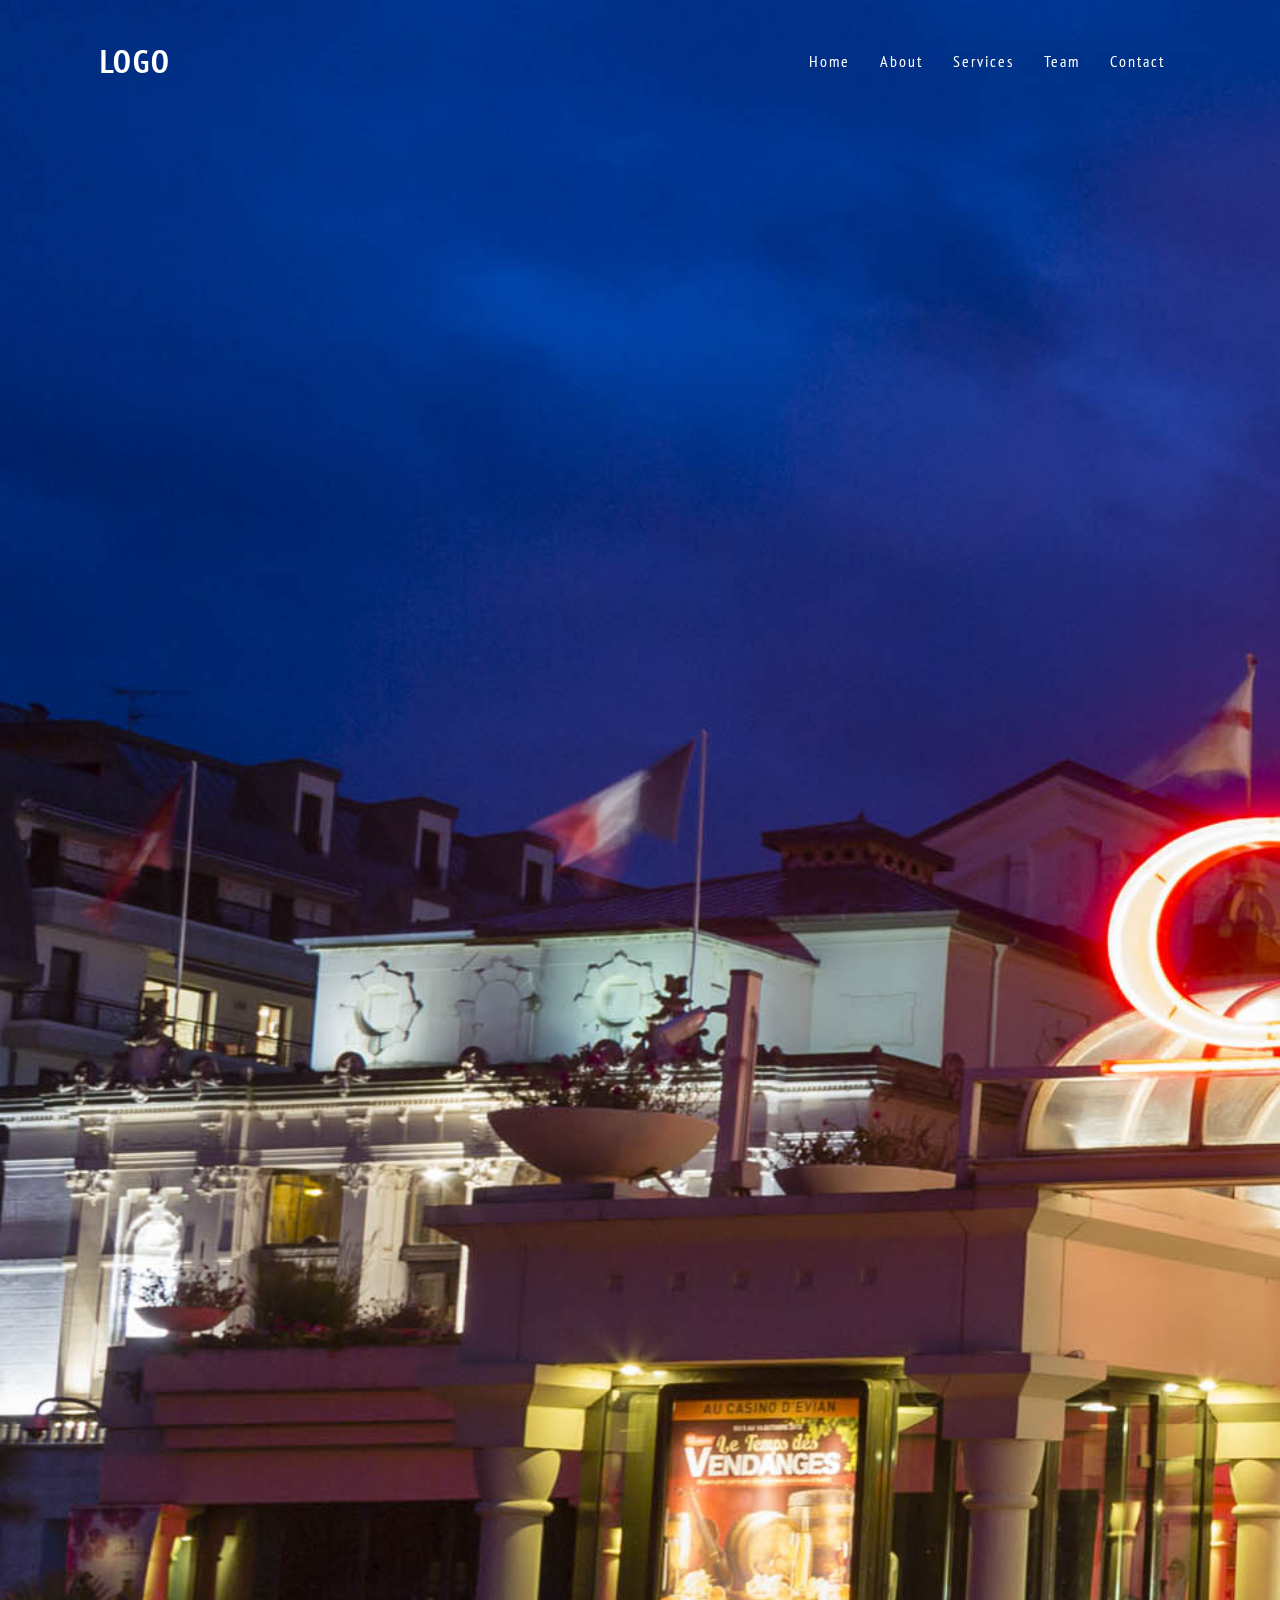
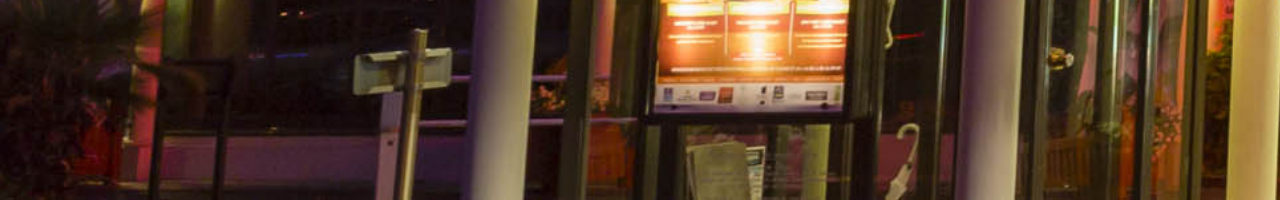
<file: index.html>
<!DOCTYPE html>
<html>
        <head>
                <meta charset="UTF-8">
                <title>casino</title>
                <link rel="stylesheet" href="style.css">
                
        </head>
        <body>
                <header>
                        <a href="#" class="logo"> logo</a>
                        <ul>
                                <li><a href="#">Home</a></li>
                                <li><a href="#">About</a></li>
                                <li><a href="#">Services</a></li>
                                <li><a href="#">Team</a></li>
                                <li><a href="#">Contact</a></li> 
                        </ul>
                </header>
        </body>
</html>
</file>
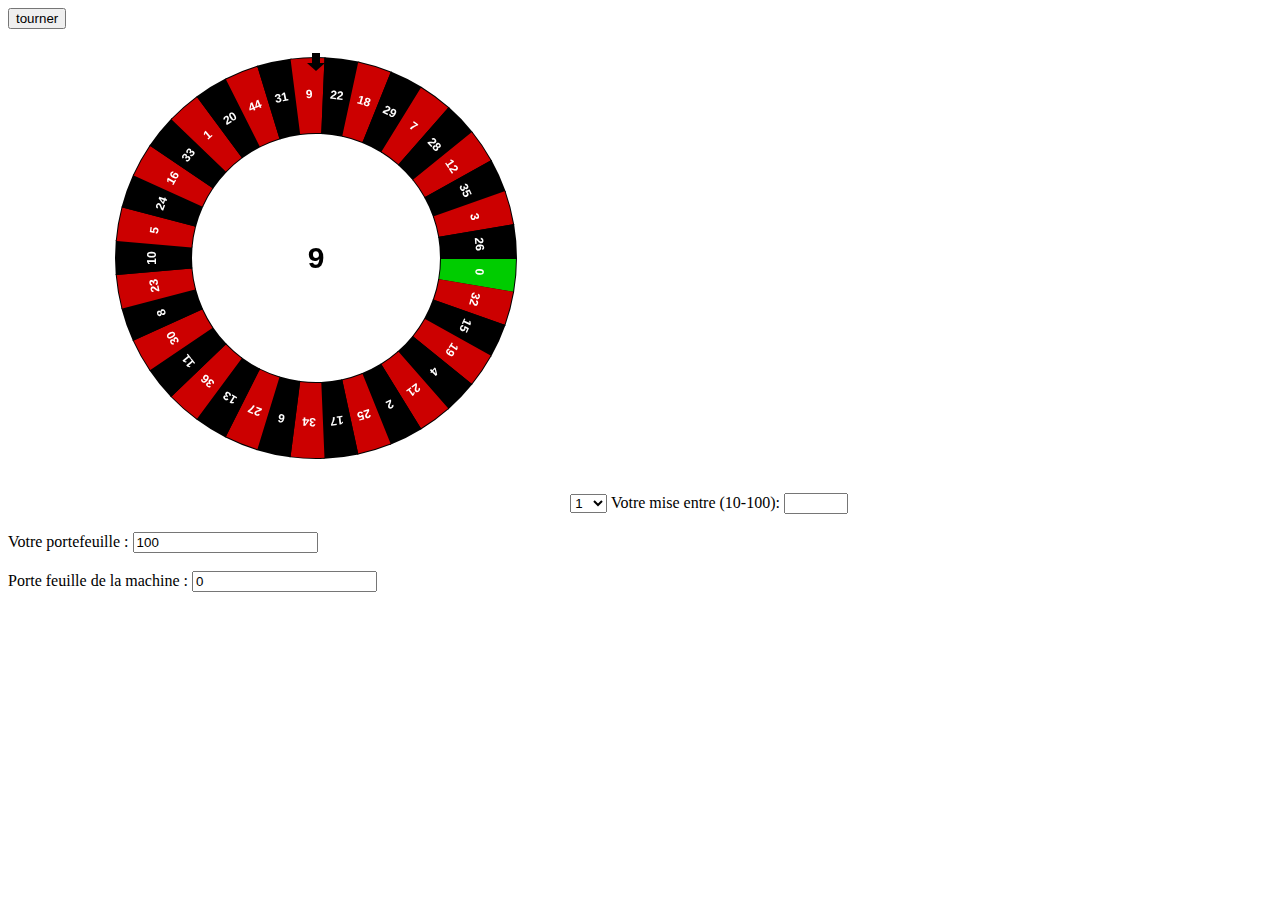
<file: game.html>
<!DOCTYPE html>
<html lang="fr" >

<head>
  <meta charset="UTF-8">
  <title>Roulette</title>
  
  
  
  
  
</head>

<body>

<input type="button" value="tourner" style="float:left;" id='tourner' />
<canvas id="canvas" width="500" height="500"></canvas>
  <select name="" id="choice">
    <option value="1">1</option>
    <option value="2">2</option>
    <option value="3">3</option>
    <option value="4">4</option>
    <option value="5">5</option>
    <option value="6">6</option>
    <option value="7">7</option>
    <option value="8">8</option>
    <option value="9">9</option>
    <option value="10">10</option>
    <option value="11">11</option>
    <option value="12">12</option>
    <option value="13">13</option>
    <option value="14">14</option>
    <option value="15">15</option>
    <option value="16">16</option>
    <option value="17">17</option>
    <option value="18">18</option>
    <option value="19">19</option>
    <option value="20">20</option>
    <option value="21">21</option>
    <option value="22">22</option>
    <option value="23">23</option>
    <option value="24">24</option>
    <option value="25">25</option>
    <option value="26">26</option>
    <option value="27">27</option>
    <option value="28">28</option>
    <option value="29">29</option>
    <option value="30">30</option>
    <option value="31">31</option>
    <option value="32">32</option>
    <option value="33">33</option>
    <option value="34">34</option>
    <option value="35">35</option>
    <option value="36">36</option>

  </select>
  <label for="mise">Votre mise entre (10-100):</label>

<input type="number" id="mise" min="10" max="100">

<br></br>

<div>
	Votre portefeuille : <input type = 'number' id = 'pocketClient' value = 100>
	<br></br>
	Porte feuille de la machine : <input type = 'number' id = 'pocketOrdi' value = 0>
</div>


    <script  src="Game.js"></script>




</body>

</html>
</file>
<file: style.css>
@import url('https://fonts.googleapis.com/css2?family=PT+Sans+Narrow&display=swap');
*{
    margin: 0;
    padding: 0;
    box-sizing: border-box;
    font-family: 'PT Sans Narrow', sans-serif;
}
body
{
    background:url(casino.jpg)  ;
    background-size: cover;
    min-height: 200vh;
}
header
{
    position: fixed;
    top: 0;
    left: 0;
    width: 100%;
    display: flex;
    justify-content: space-between;
    align-items: center;
    transition: 0.6s;
    padding: 40px 100px;
}
header .logo
{
     position: relative;
     font-weight: 700;
     color: #fff;
     text-decoration: none;
     font-size: 2em;
     text-transform: uppercase;
     letter-spacing: 2px;
     transition: 0.6s;
     z-index: 100000;
}
header ul 
{
    position: relative;
    display: flex;
    justify-content: center;
    align-items: center;

}
header ul li 
{
    position: relative;
    list-style: none;

}
header ul li a
{
    position: relative;
    margin: 0 15px;
    text-decoration: none;
    color: #fff;
    letter-spacing: 2px;
    font-weight: 500px;
    transition: 0.6s;
}
</file>
